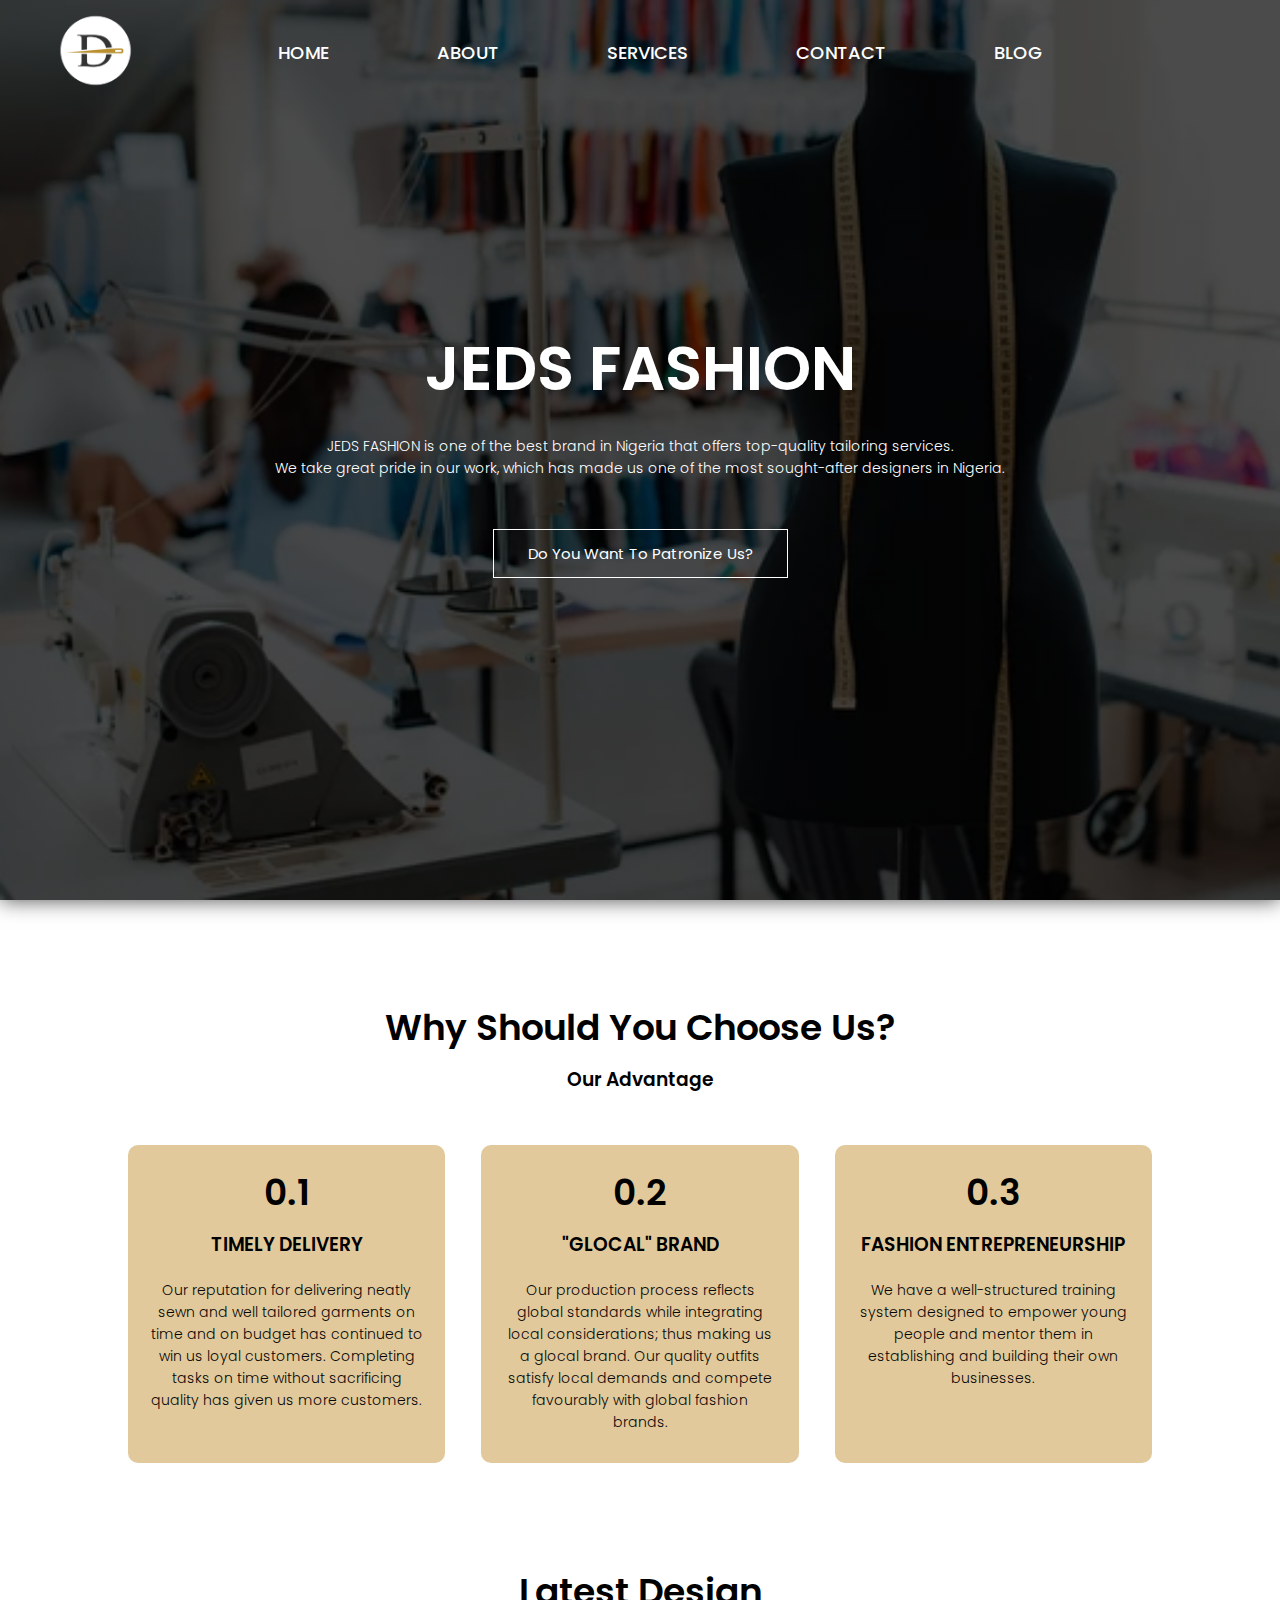
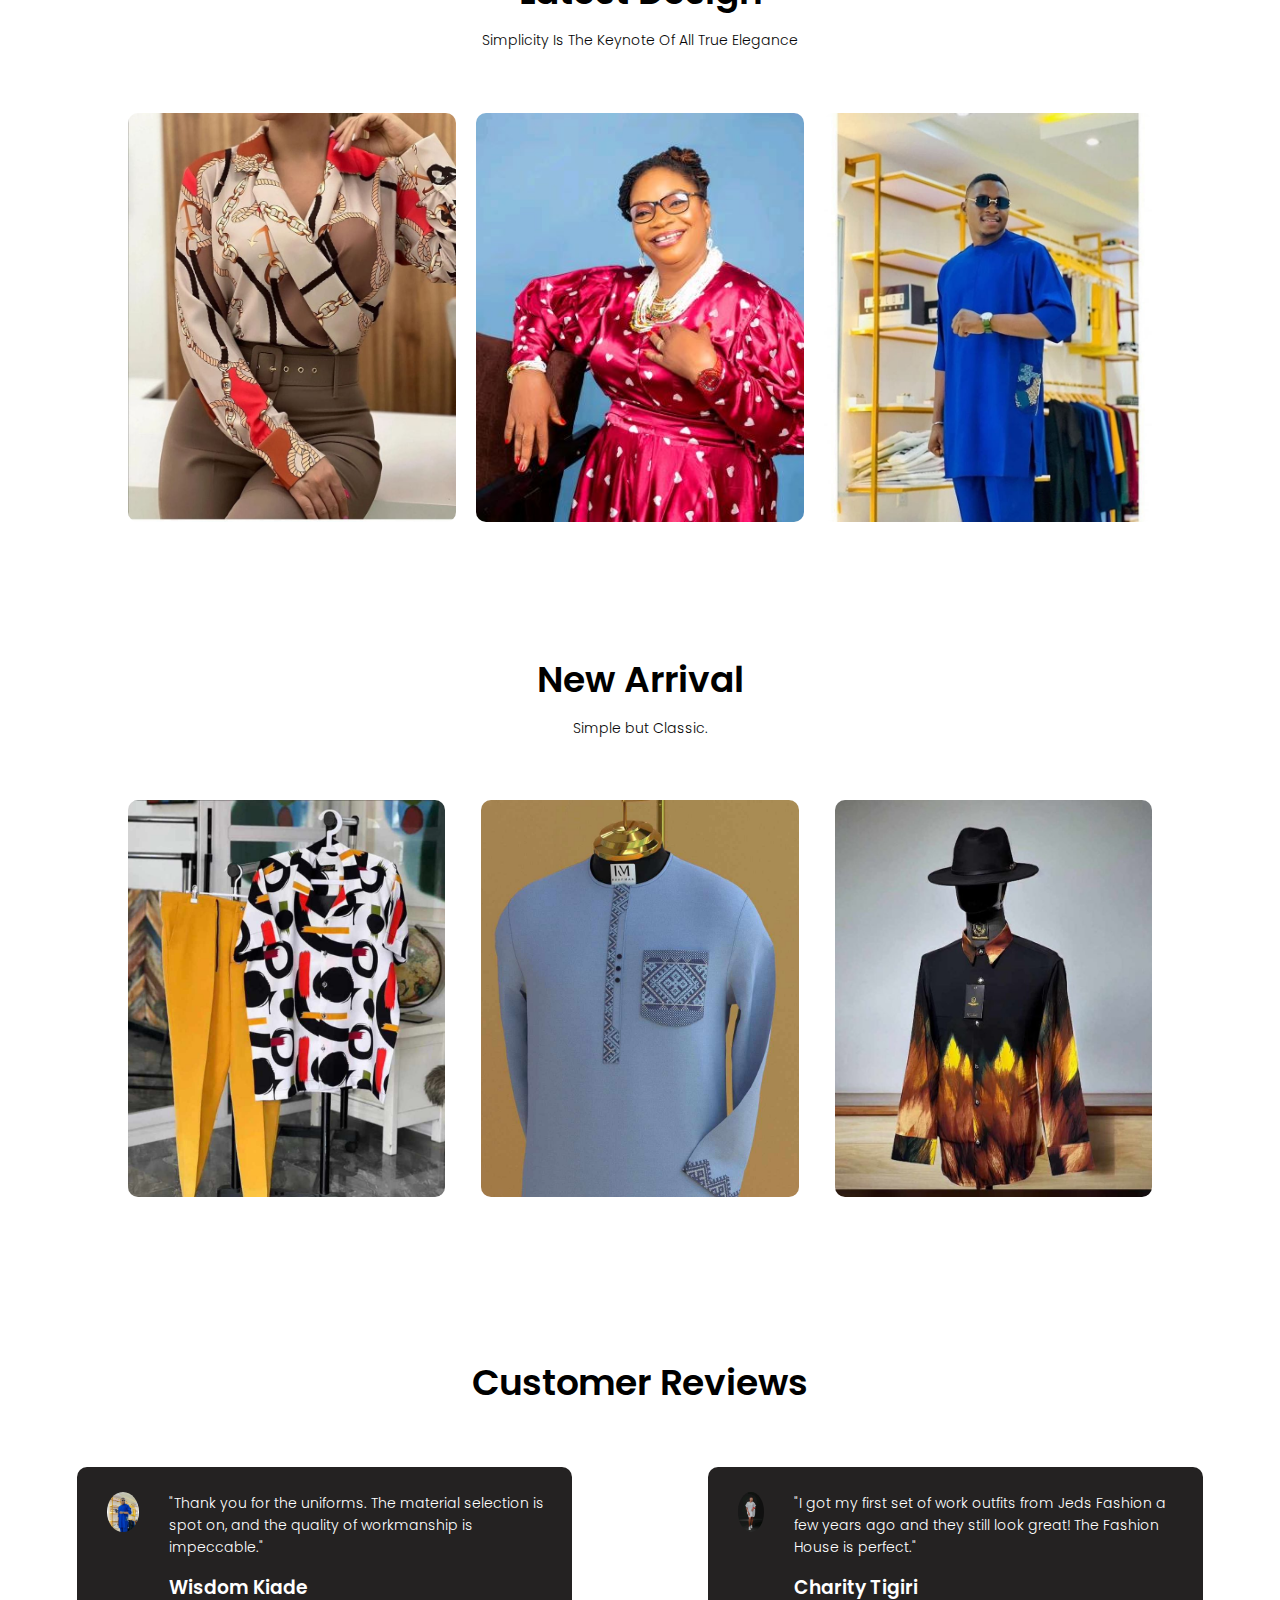
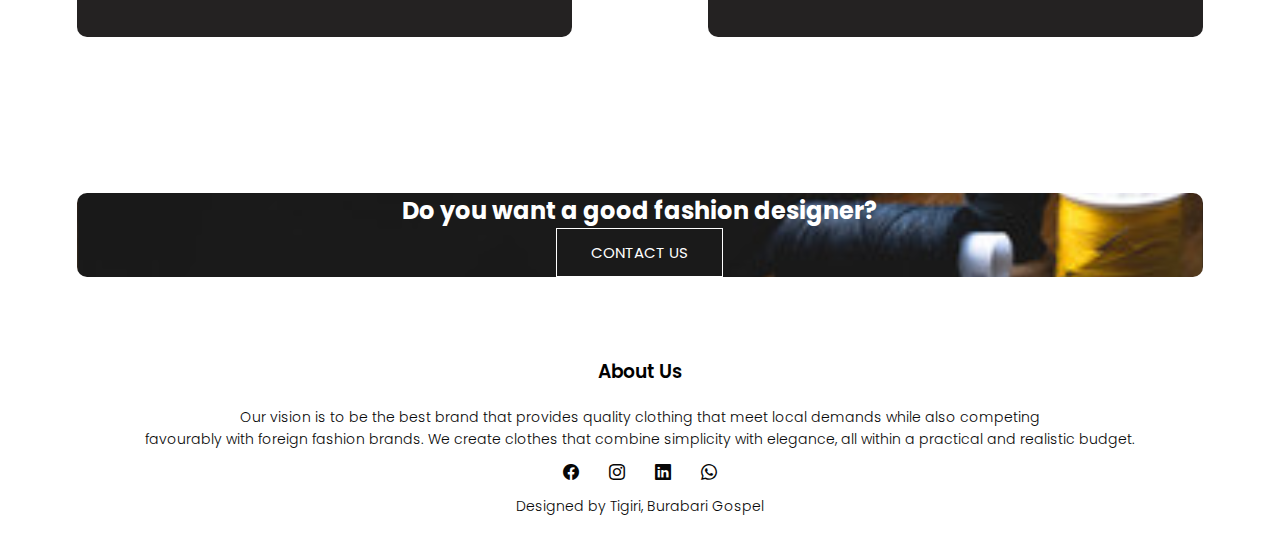
<file: index.html>
<!DOCTYPE html>
<html lang="en">
  <head>
    <meta charset="UTF-8" />
    <meta name="viewport" content="width=device-width, initial-scale=1.0" />
    <title>Jeds Fashion</title>
    <link rel="icon" href="images/Circular1 Logo.png" type="images/Circular1 Logo.png" />
    <link rel="stylesheet" href="css/style.css" type="text/css" />
    <link rel="preconnect" href="https://fonts.googleapis.com" />
    <link rel="preconnect" href="https://fonts.gstatic.com" crossorigin />
    <link
      href="https://fonts.googleapis.com/css2?family=Poppins:ital,wght@0,100;0,200;0,300;0,400;0,500;0,600;0,700;0,800;0,900;1,100;1,200;1,300;1,400;1,500;1,600;1,700;1,800;1,900&display=swap"
      rel="stylesheet"
    />
    <link rel="stylesheet" href="https://cdn.jsdelivr.net/npm/bootstrap-icons@1.11.1/font/bootstrap-icons.css"/>
  </head>
  <body>
    <section class="header">
      <nav>
        <a href="index.html"><img src="Images/Circular2 Logo.png" /></a>
        <div class="nav-links" id="navLinks">
          <i class="bi bi-x-circle-fill" style="color: aliceblue; "onclick="hideMenu()"></i>
          <ul>
              <li><a href="index.html" style="font-weight: 500; font-size: large">HOME</a></li>
              <li><a href="about.html" style="font-weight: 500; font-size: large">ABOUT</a></li>
              <li><a href="services.html" style="font-weight: 500; font-size: large">SERVICES</a></li>
              <li><a href="https://wa.me/2347065518443" style="font-weight: 500; font-size: large">CONTACT</a></li>
              <li><a href="blog.html" style="font-weight: 500; font-size: large">BLOG</a></li>
          </ul>
        </div>
            <i class="bi bi-list" style="color: antiquewhite; " onclick="showMenu()"></i>
      </nav>

      <div class="text-box">
        <h1> JEDS FASHION</h1>
        <p>
          JEDS FASHION is one of the best brand in Nigeria that offers top-quality tailoring services. <br> We take great pride in our work, which has made us one of the most sought-after designers in Nigeria.
        </p>
        <a href="https://wa.me/2347065518443" class="hero-btn">Do You Want To Patronize Us?</a>
      </div>
    </section>

      <!--Designs-->
    <section class="design">
      <h1>Why Should You Choose Us?</h1>
      <h3>Our Advantage</h3>

      <div class="row">
        <div class="design-col">
          <h1>0.1</h1>
          <h3>TIMELY DELIVERY</h3>
          <p>
            Our reputation for delivering neatly sewn and well tailored garments on time and on budget has continued to win us loyal customers. Completing tasks on time without sacrificing quality has given us more customers.   
          </p>
        </div>
        <div class="design-col">
          <h1>0.2</h1>
          <h3>"GLOCAL" BRAND</h3>
          <p>
            Our production process reflects global standards while integrating local considerations; thus making us a glocal brand. Our quality outfits satisfy local demands and compete favourably with global fashion brands.
          </p>
        </div>
        <div class="design-col">
          <h1>0.3</h1>
          <h3>FASHION ENTREPRENEURSHIP</h3>
          <p>
            We have a well-structured training system designed to empower young people and mentor them in establishing and building their own businesses.
          </p>
        </div>
      </div>
    </section>

      <!--Services--->
    <section class="services">
      <h1>Latest Design</h1>
      <p>Simplicity Is The Keynote Of All True Elegance</p>
      <div class="row">
        <div class="services-col">
          <img src="Images/2.jpg" />
          <div class="material">
          </div>
        </div>
        <div class="services-col">
          <img src="Images/25.jpg" />
          <div class="material">
          </div>
        </div>
        <div class="services-col">
          <img src="Images/7.jpg" />
          <div class="material">
          </div>
        </div>
      </div>
    </section>

      <!--Office-->
    <section class="fashion">
      <h1>New Arrival</h1>
      <p>Simple but Classic.</p>

      <div class="row">
        <div class="fashion-col">
          <img src="Images/6.jpg" />
        </div>
        <div class="fashion-col">
          <img src="Images/1.jpg" />
        </div>
        <div class="fashion-col">
          <img src="Images/14.jpg" />
        </div>
      </div>
    </section>

      <!----Testimonials--->
    <section class="testimonial">
      <h1>Customer Reviews</h1>

      <div class="row">
        <div class="testimonial-col">
          <img src="Images/7.jpg" />
          <div>
            <p>
              "Thank you for the uniforms. The material selection is spot on, and the quality of workmanship is impeccable."
            </p>
            <h3>Wisdom Kiade</h3>
          </div>
        </div>
        <div class="testimonial-col">
          <img src="Images/24.jpg" />
          <div>
            <p>
              "I got my first set of work outfits from Jeds Fashion a few years ago and they still look great! The Fashion House is perfect."
            </p>
            <h3>Charity Tigiri</h3>
          </div>
        </div>
      </div>
    </section>

      <!---Call To Action---->
    <section class="cta">
      <h2>Do you want a good fashion designer? </h2>
      <a href="https://wa.me/2347065518443" class="hero-btn">CONTACT US</a>
    </section>

      <!---Footer---->
    <section class="footer">
      <h3>About Us</h3>
     <p> Our vision is to be the best brand that provides quality clothing that meet local demands while also competing <br> favourably with foreign fashion brands. We create clothes that combine simplicity with elegance, all within a practical and realistic budget. </p>
     <div class="icons">
      <i class="bi bi-facebook"></i>
      <i class="bi bi-instagram"></i>
      <i class="bi bi-linkedin"></i>
      <i class="bi bi-whatsapp"></i>
     </div>
     <p>Designed by Tigiri, Burabari Gospel</p>
    </section>

     <!--JavaScript for Toggle Menu-->
    <script>
      var navLinks = document.getElementById("navLinks");
      function showMenu(){
        navLinks.style.right = "0";
      }
      function hideMenu(){
        navLinks.style.right = "-200px";
      }
    </script>
    
  </body>
      </html>
    </section>
  </body>
</html>
</file>
<file: css/style.css>
* {
  margin: 0px;
  padding: 0px;
  box-sizing: border-box;
  font-family: "Poppins", sans-serif;
}
.header {
  min-height: 100vh;
  width: 100%;
  background-image: linear-gradient(rgba(0, 0, 0, 0.7), rgba(0, 0, 0, 0.7)),
    url("../Images/background3.webp");
  background-position: center;
  background-size: cover;
  position: relative;
}
nav {
  display: flex;
  padding: 0% 2%;
  justify-content: space-between;
  align-items: center;
}
nav img {
  width: 100px;
  margin-left: 20px;
  margin-bottom: 0px;
}
.header:hover {
  box-shadow: 0 0 20px 0px rgba(0, 0, 0, 0.7);
}
.nav-links {
  flex: 1;
  text-align: center;
}
.nav-links ul li {
  list-style: none;
  display: inline-block;
  padding: 8px 12px;
  position: relative;
  text-align: right;
}
.nav-links ul li a {
  color: #fff;
  text-decoration: none;
  font-size: 14px;
  margin-right: 80px;
  margin-bottom: 30px;
}
.nav-links ul li::after {
  content: "";
  width: 0%;
  height: 2px;
  display: block;
  margin: auto;
  transition: 0.5s;
}
.nav-links ul li:hover::after {
  width: 100%;
}
.text-box {
  width: 90%;
  color: #fff;
  position: absolute;
  top: 50%;
  left: 50%;
  transform: translate(-50%, -50%);
  text-align: center;
}
.text-box h1 {
  font-size: 62px;
}
.text-box p {
  margin: 10px 0 40px;
  font-size: 14px;
  color: #fff;
}
.hero-btn {
  display: inline-block;
  text-decoration: none;
  color: #fff;
  border: 1px solid #fff;
  padding: 12px 34px;
  font-size: 15px;
  background: transparent;
  position: relative;
  cursor: pointer;
}
.hero-btn:hover {
  border: 1px solid #070707;
  background: #b69142;
  transition: 1s;
}
nav .bi {
  display: none;
}
@media (max-width: 700px) {
  .text-box h1 {
    font-size: 20px;
  }

  .nav-links ul li {
    display: block;
  }
  .nav-links {
    position: fixed;
    background: #070707;
    height: 100vh;
    width: 200px;
    top: 0;
    right: -200px;
    text-align: left;
    z-index: 2;
    transition: 1s;
  }
  nav .bi {
    display: block;
    color: #fff;
    margin-right: 40px;
    font-size: 32px;
    cursor: pointer;
  }
}
.nav-links ul {
  padding: 30px;
}
/*---- Designs ----*/
.design {
  width: 80%;
  margin: auto;
  text-align: center;
  padding-top: 100px;
}
h1 {
  font-size: 36px;
  font-weight: 600;
}
p {
  color: #070707;
  font-size: 14px;
  font-weight: 300;
  line-height: 22px;
  padding: 10px;
}
.row {
  margin-top: 5%;
  display: flex;
  justify-content: space-between;
}
.design-col {
  flex-basis: 31%;
  background: #e2c99b;
  border-radius: 10px;
  margin-bottom: 5%;
  padding: 20px 12px;
  box-sizing: border-box;
  transition: 0.5s;
}
h3 {
  text-align: center;
  font-weight: 600;
  margin: 10px 0;
}
.design-col:hover {
  box-shadow: 0 0 20px 0px rgba(0, 0, 0, 0.7);
}
@media (max-width: 700px) {
  .row {
    flex-direction: column;
  }
}
/*-----services-----*/
.services {
  width: 80%;
  margin: auto;
  text-align: center;
  padding-top: 50px;
}
.services-col {
  flex-basis: 32%;
  border-radius: 10px;
  margin-bottom: 30px;
  position: relative;
  overflow: hidden;
}
.services-col img {
  width: 100%;
  display: block;
  aspect-ratio: 4/5;
  object-fit: cover;
}
.material {
  background: transparent;
  height: 100%;
  width: 100%;
  position: absolute;
  top: 0;
  left: 0;
  transition: 0.5s;
}
.material h3 {
  width: 100%;
  font-weight: 500;
  color: #fff;
  font-size: 26px;
  bottom: 0;
  left: 50%;
  transform: translateX(-50%);
  position: absolute;
  opacity: 0;
  transition: 0.5s;
}
.material:hover h3 {
  bottom: 49%;
  opacity: 1;
}
/*----Fashion----*/
.fashion {
  width: 80%;
  margin: auto;
  text-align: center;
  padding-top: 100px;
}
.fashion-col {
  flex-basis: 31%;
  border-radius: 10px;
  margin-bottom: 5%;
  text-align: center;
}
.fashion-col img {
  width: 100%;
  border-radius: 10px;
  aspect-ratio: 4/5;
  object-fit: cover;
}
.fashion-col p {
  padding: 0;
}
.fashion-col h3 {
  margin-top: 16px;
  margin-bottom: 15px;
  text-align: center;
}
/*----Testimonials---*/

.testimonial {
  width: 88%;
  margin: auto;
  padding-top: 100px;
  text-align: center;
}
.testimonial-col {
  flex-basis: 44%;
  border-radius: 10px;
  margin-bottom: 5%;
  text-align: left;
  background: #242222;
  padding: 25px;
  cursor: pointer;
  display: flex;
  color: #fff;
}
.testimonial-col img {
  height: 40px;
  margin-left: 5px;
  margin-right: 30px;
  border-radius: 50%;
}
.testimonial-col p {
  padding: 0;
  color: #fff;
}
.testimonial-col h3 {
  margin-top: 15px;
  text-align: left;
}
.testimonial-col .bi {
  color: #fff;
}
@media (max-width: 700px) {
  .testimonial-col img {
    margin-left: 0px;
    margin-right: 15px;
  }
}
/*------Call To Action-------*/
.cta {
  margin: 100px auto;
  width: 88%;
  background-image: url("../Images/black.jpg");
  background-position: center;
  background-size: cover;
  border-radius: 10px;
  text-align: center;
  padding: 100px 0;
}
.cta {
  color: #fff;
  margin-bottom: 40px;
  padding: 0;
}
@media (max-width: 700px) {
  .cta h3 {
    font-size: 24px;
  }
}
.footer {
  width: 100%;
  text-align: center;
  padding: 30px 0;
}
.footer h4 {
  margin-bottom: 25px;
  margin-top: 20px;
  font-weight: 600;
}

@media (max-width: 700px) {
  .footer h3 {
    font-size: 24px;
  }
}
/*-----About Us Page-----*/
.sub-header {
  height: 50vh;
  width: 100%;
  background-image: linear-gradient(rgba(0, 0, 0, 0.7), rgba(0, 0, 0, 0.7)),
    url("../Images/background3.webp");
  background-position: center;
  background-size: cover;
  text-align: center;
  color: #fff;
}
.sub-header:hover {
  box-shadow: 0 0 20px 0px rgba(0, 0, 0, 0.7);
}
.sub-header h1 {
  margin-top: 30px;
}
.sub-dave {
  text-align: center;
}
.sub-who {
  text-align: center;
}
.sub-serve {
  text-align: center;
}
/*-------Blog-Content--------*/
.blog-content {
  width: 80%;
  margin: auto;
  padding: 60px 0;
}
.blog-left {
  flex-basis: 65%;
}
.blog-left img {
  width: 50%;
}
.blog-left h3 {
  color: #070707;
  font-weight: 600;
  margin: 30px 0px;
}
.blog-right {
  flex-basis: 32%;
}
.blog-right h3 {
  background: #070707;
  color: #fff;
  padding: 7px 0;
  font-size: 16px;
  margin-bottom: 20px;
}
.blog-right div {
  display: flex;
  align-items: center;
  justify-content: space-between;
  color: #555;
  padding: 8px;
  box-sizing: border-box;
}
.blog-right {
  background-color: #fff;
  padding: 15px 32px;
}
.comment-box {
  border: 1px solid #ccc;
  margin: 50px 0;
  padding: 10px 20px;
}
.comment-box h3 {
  text-align: left;
}
.comment-form input,
.comment-form textarea {
  width: 100%;
  padding: 10px;
  margin: 15px 0;
  box-sizing: border-box;
  border: none;
  outline: none;
  background: #f0f0f0;
}
.comment-form button {
  margin: 10px 0;
}
@media (max-width: 700px) {
  .sub-header h1 {
    font-size: 24px;
  }
}
/*------Contact Us Page------*/
.location {
  width: 80%;
  margin: auto;
  padding: 80px 0;
}
.location iframe {
  width: 100%;
}
.contact-us {
  width: 80%;
  margin: auto;
}
.contact-col {
  flex-basis: 48%;
  margin-bottom: 30px;
}
.contact-col div {
  display: flex;
  align-items: center;
  margin-bottom: 40px;
}
.contact-col div .bi {
  font-size: 28px;
  color: #070707;
  margin: 10px;
  margin-right: 30px;
}
.contact-col div .bi {
  padding: 0;
}
.contact-col div h5 {
  font-size: 20px;
  margin-bottom: 5px;
  color: #555;
  font-weight: 400;
}
.contact-col input,
.contact-col textarea {
  width: 100%;
  padding: 15px;
  margin-bottom: 17px;
  border: 1px solid #ccc;
  box-sizing: border-box;
}
.jeds-image {
  float: right;
  padding-bottom: 50px;
  padding-top: 80px;
  padding-right: 100px;
}
.jeds-ceo h3 {
  text-align: right;
  padding-right: 200px;
}
@media (max-width: 700px) {
  .jeds-image {
    float: center;
    padding-right: 40px;

  }
  .blog-content h1 {
    text-align: center;
  }
}
.icons .bi {
  color: #070707;
  margin: 0 13px;
  cursor: pointer;
  padding: 18px 0;
}
</file>
